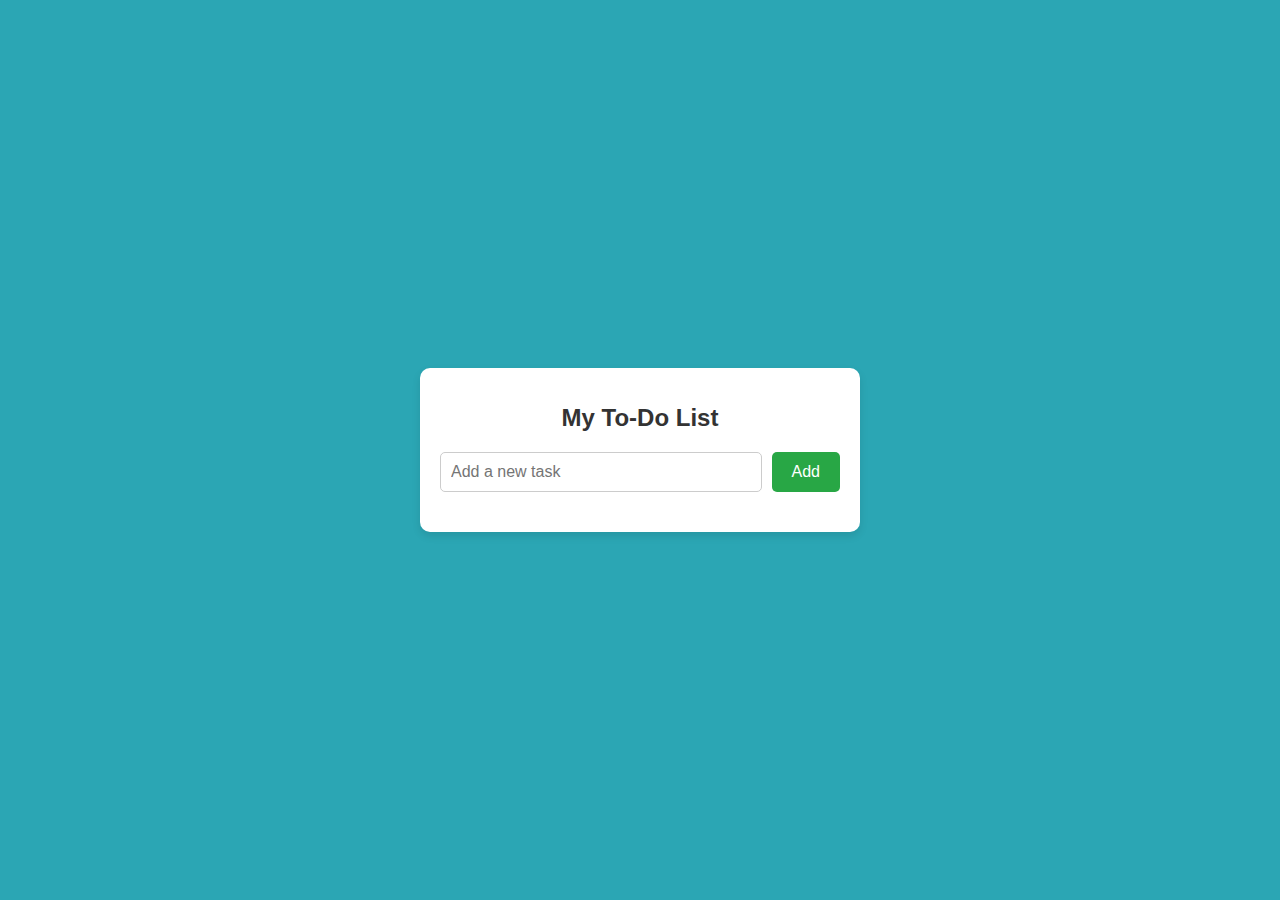
<file: TASK 2 [ TO-DO LIST ]/TODO.html>
<!DOCTYPE html>
<html lang="en">
<head>
    <meta charset="UTF-8">
    <meta name="viewport" content="width=device-width, initial-scale=1.0">
    <title>To-Do List</title>
    <link rel="stylesheet" href="TODO.css">
</head>
<body>
    <div class="container">
        <h1 class="title">My To-Do List</h1>
        <div class="input-container">
            <input type="text" id="new-task" placeholder="Add a new task">
            <button id="add-task-button">Add</button>
        </div>
        <ul id="task-list"></ul>
    </div>
    <script src="TODO.js"></script>
</body>
</html>
</file>
<file: TASK 2 [ TO-DO LIST ]/TODO.css>
body {
    font-family: 'Verdana', sans-serif;
    background-color: #2ba6b4;
    display: flex;
    justify-content: center;
    align-items: center;
    height: 100vh;
    margin: 0;
}

.container {
    background: white;
    border-radius: 10px;
    box-shadow: 0 4px 8px rgba(0, 0, 0, 0.1);
    width: 90%;
    max-width: 400px;
    padding: 20px;
}

.title {
    text-align: center;
    color: #333;
    margin-bottom: 20px;
    font-size: 24px;
}

.input-container {
    display: flex;
    justify-content: space-between;
    margin-bottom: 20px;
}

#new-task {
    flex-grow: 1;
    padding: 10px;
    border: 1px solid #ccc;
    border-radius: 5px;
    font-size: 16px;
    flex-direction: row;
}

#add-task-button {
    background-color: #28a745;
    color: white;
    border: none;
    padding: 10px 20px;
    border-radius: 5px;
    cursor: pointer;
    font-size: 16px;
    margin-left: 10px;
    flex-direction: row;
}

#add-task-button:hover {
    background-color: #218838;
      flex-direction: row;
}

#task-list {
    list-style: none;
    padding: 0;
    flex: 10;

}

.task-item {
    background-color: #1577d8;
    margin: 10px 0;
    padding: 10px;
    border-radius: 5px;
    display: flex;
    justify-content: space-between;
    align-items: center;
    flex: 10;

}

.task-item.completed {
    background-color: #d4edda;
    text-decoration: line-through;
  
}

.task-item button {
    background-color: #dc3545;
    color: white;
    border: none;
    border-radius: 5px;
    padding: 5px 10px;
    cursor: pointer;


  
}

.task-item button:hover {
    background-color: #c82333;
   
}
</file>
